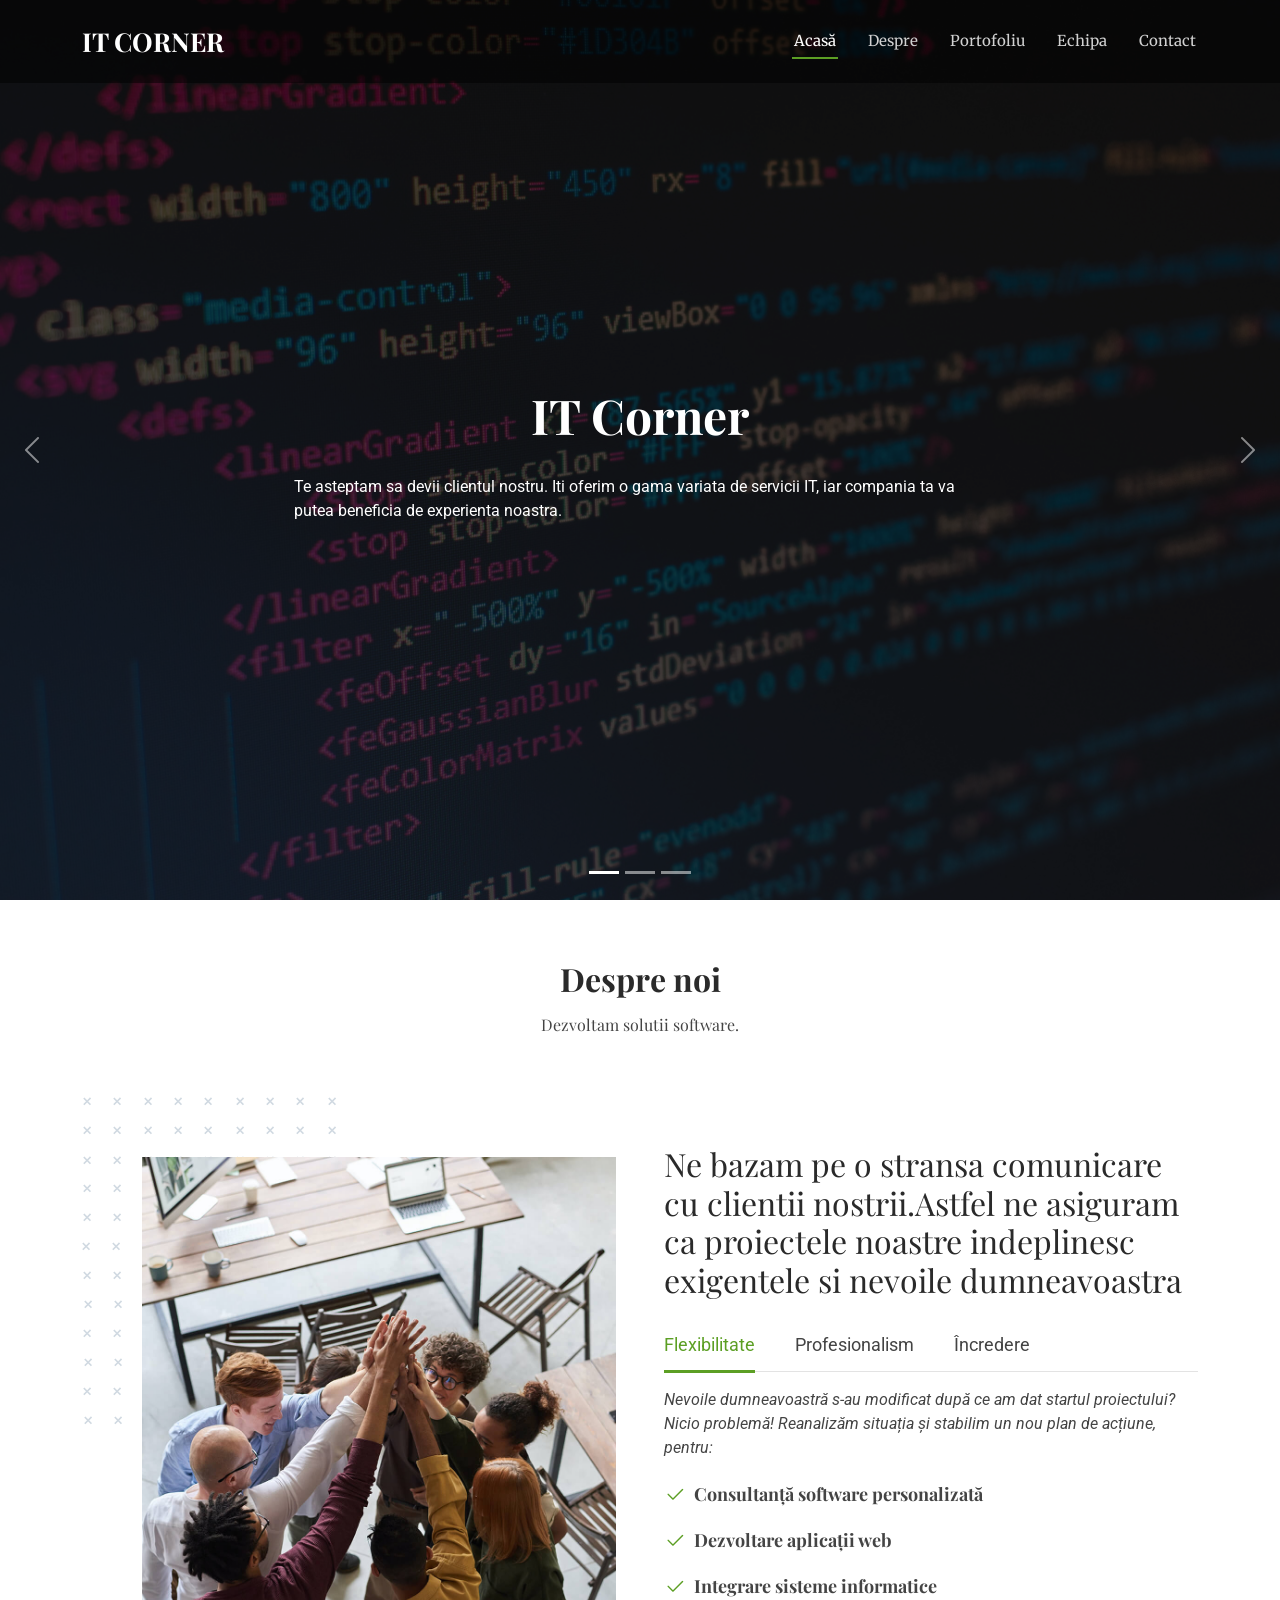
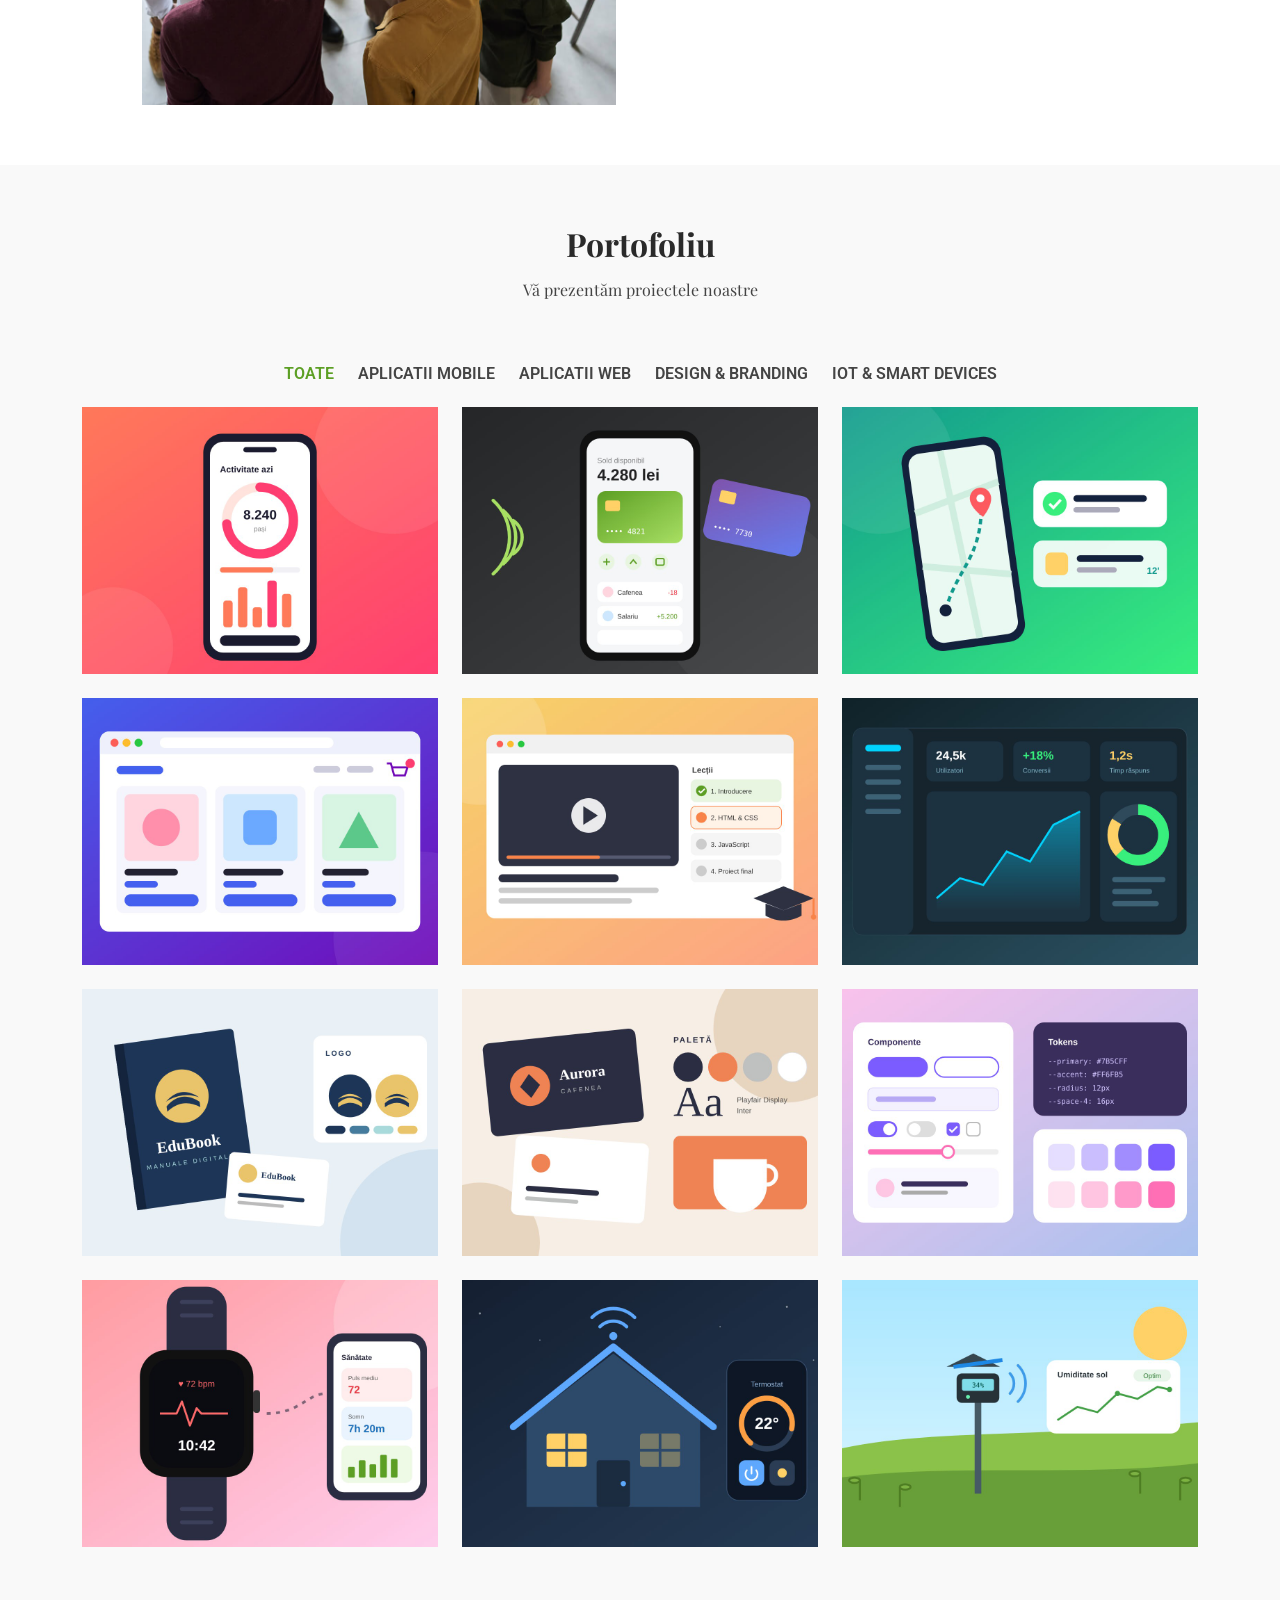
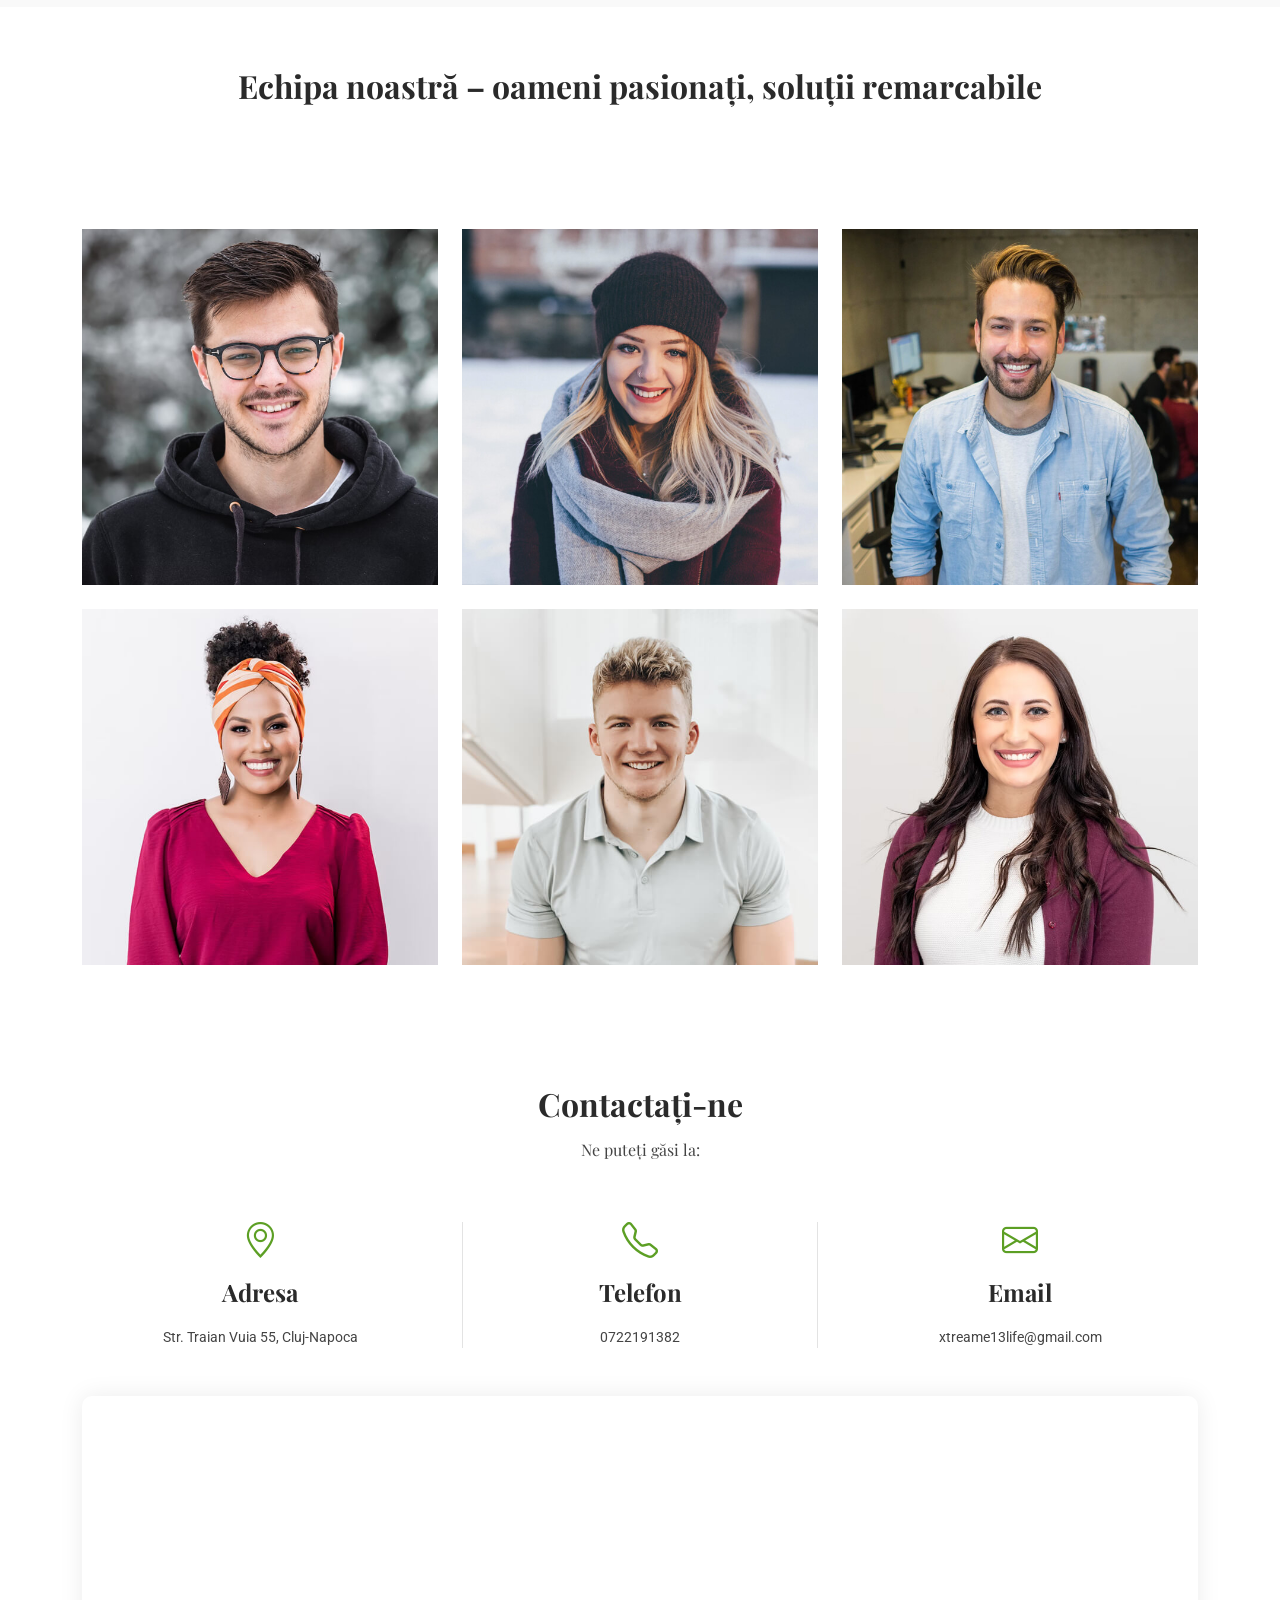
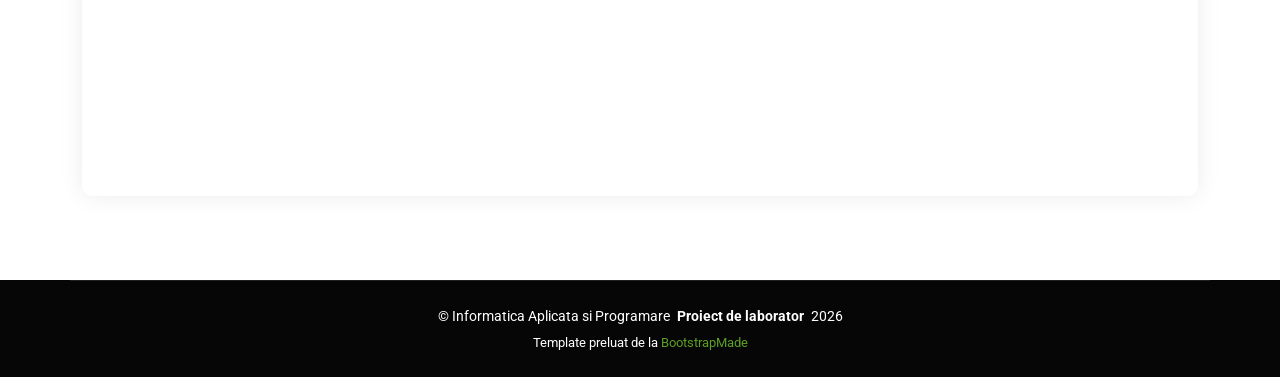
<file: index.html>
<!DOCTYPE html>
<html lang="ro">

<head>
  <meta charset="utf-8">
  <meta content="width=device-width, initial-scale=1.0" name="viewport">
  <title>ITCORNER</title>
  <meta name="description" content="">
  <meta name="keywords" content="">

  <!-- Favicons -->
  <link href="img/favicon.png" rel="icon">
  <link href="img/apple-touch-icon.png" rel="apple-touch-icon">

  <!-- Fonts -->
  <link href="https://fonts.googleapis.com" rel="preconnect">
  <link href="https://fonts.gstatic.com" rel="preconnect" crossorigin>
  <link href="https://fonts.googleapis.com/css2?family=Roboto:ital,wght@0,100;0,300;0,400;0,500;0,700;0,900;1,100;1,300;1,400;1,500;1,700;1,900&family=Merriweather:ital,wght@0,300;0,400;0,700;0,900;1,300;1,400;1,700;1,900&family=Playfair+Display:ital,wght@0,400;0,500;0,600;0,700;0,800;0,900;1,400;1,500;1,600;1,700;1,800;1,900&display=swap" rel="stylesheet">

  <!-- Vendor CSS Files -->
  <link href="vendor/bootstrap/css/bootstrap.min.css" rel="stylesheet">
  <link href="vendor/bootstrap-icons/bootstrap-icons.css" rel="stylesheet">
  <link href="vendor/aos/aos.css" rel="stylesheet">
  <link href="vendor/glightbox/css/glightbox.min.css" rel="stylesheet">
  <link href="vendor/swiper/swiper-bundle.min.css" rel="stylesheet">

  <!-- Main CSS File -->
  <link href="css/main.css" rel="stylesheet">

  <!-- =======================================================
  * Template Name: Groovin
  * Template URL: https://bootstrapmade.com/groovin-free-bootstrap-theme/
  * Author: BootstrapMade.com
  * License: https://bootstrapmade.com/license/
  ======================================================== -->
</head>

<body class="index-page">

  <header id="header" class="header d-flex align-items-center fixed-top">
    <div class="container-fluid container-xl position-relative d-flex align-items-center">

      <a href="index.html" class="logo d-flex align-items-center me-auto">
        <h1 class="sitename">IT Corner</h1>
      </a>

      <nav id="navmenu" class="navmenu">
        <ul>
          <li><a href="#hero" class="active">Acasă</a></li>
          <li><a href="#despre">Despre</a></li>
          <li><a href="#portofoliu">Portofoliu</a></li>
          <li><a href="#echipa">Echipa</a></li>
          <li><a href="#contact">Contact</a></li>
        </ul>
        <i class="mobile-nav-toggle d-xl-none bi bi-list"></i>
      </nav>

    </div>
  </header>

  <main class="main">

    <!-- Hero Section -->
    <section id="hero" class="hero section dark-background">

      <div id="hero-carousel" class="carousel slide carousel-fade" data-bs-ride="carousel" data-bs-interval="5000">

        <div class="carousel-item active">
          <img src="img/hero-carousel/slide-1.jpg" alt="">
          <div class="carousel-container">
            <h2>IT Corner</h2>
            <p>Te asteptam sa devii clientul nostru. Iti oferim o gama variata de servicii IT, iar compania ta va putea beneficia de experienta noastra.</p>
          </div>
        </div><!-- End Carousel Item -->

        <div class="carousel-item">
          <img src="img/hero-carousel/slide-2.jpg" alt="">
          <div class="carousel-container">
            <h2>Proiectele noastre</h2>
            <p>Te invitam sa consulti proiectele pe care le-am dezvoltat.</p>
          </div>
        </div><!-- End Carousel Item -->

        <div class="carousel-item">
          <img src="img/hero-carousel/slide-3.jpg" alt="">
          <div class="carousel-container">
            <h2>Consultanta si mentenanta</h2>
            <p>Chiar si dupa livrarea aplicatiilor, iti vom oferi in continuare suport si mentenanta.</p>
          </div>
        </div><!-- End Carousel Item -->

        <a class="carousel-control-prev" href="#hero-carousel" role="button" data-bs-slide="prev">
          <span class="carousel-control-prev-icon bi bi-chevron-left" aria-hidden="true"></span>
        </a>

        <a class="carousel-control-next" href="#hero-carousel" role="button" data-bs-slide="next">
          <span class="carousel-control-next-icon bi bi-chevron-right" aria-hidden="true"></span>
        </a>

        <ol class="carousel-indicators"></ol>

      </div>

    </section><!-- /Hero Section -->

    <!-- About Section -->
    <section id="despre" class="about section">

      <!-- Section Title -->
      <div class="container section-title" data-aos="fade-up">
        <h2>Despre noi</h2>
        <p>Dezvoltam solutii software.</p>
      </div><!-- End Section Title -->

      <div class="container" data-aos="fade-up">

        <div class="row g-4 g-lg-5" data-aos="fade-up" data-aos-delay="200">

          <div class="col-lg-6">
            <div class="about-img">
              <img src="img/about.jpg" class="img-fluid" alt="">
            </div>
          </div>

          <div class="col-lg-6">
            <h3 class="pt-0 pt-lg-5">Ne bazam pe o stransa comunicare cu clientii nostrii.Astfel ne asiguram ca proiectele noastre indeplinesc exigentele si nevoile dumneavoastra </h3>

            <!-- Tabs -->
            <ul class="nav nav-pills mb-3">
              <li><a class="nav-link active" data-bs-toggle="pill" href="#about-tab1">Flexibilitate</a></li>
              <li><a class="nav-link" data-bs-toggle="pill" href="#about-tab2">Profesionalism</a></li>
              <li><a class="nav-link" data-bs-toggle="pill" href="#about-tab3">Încredere</a></li>
            </ul><!-- End Tabs -->

            <!-- Tab Content -->
            <div class="tab-content">

              <div class="tab-pane fade show active" id="about-tab1">

                <p class="fst-italic">Nevoile dumneavoastră s-au modificat după ce am dat startul proiectului? Nicio problemă! Reanalizăm situația și stabilim un nou plan de acțiune, pentru:</p>

                <div class="d-flex align-items-center mt-4">
                  <i class="bi bi-check2"></i>
                  <h4>Consultanță software personalizată</h4>
                </div>

                <div class="d-flex align-items-center mt-4">
                  <i class="bi bi-check2"></i>
                  <h4>Dezvoltare aplicații web</h4>
                </div>

                <div class="d-flex align-items-center mt-4">
                  <i class="bi bi-check2"></i>
                  <h4>Integrare sisteme informatice</h4>
                </div>

              </div><!-- End Tab 1 Content -->

              <div class="tab-pane fade" id="about-tab2">
                <p class="fst-italic">Viteza, comunicarea și flexibilitatea fac din noi o companie definită prin profesionalism.</p>
              </div><!-- End Tab 2 Content -->

              <div class="tab-pane fade" id="about-tab3">
                <p class="fst-italic">Respectăm întru totul nevoile clientului și venim în ajutorul lui cu sugestii pentru a-și îmbunătăți afacerea. Avem tot timpul în gând minimizarea costurilor, precum și o bună colaborare cu orice terțe părți implicate în proiectele noastre.</p>
              </div><!-- End Tab 3 Content -->

            </div>

          </div>

        </div>

      </div>

    </section><!-- /About Section -->

    <!-- Portfolio Section -->
    <section id="portofoliu" class="portfolio section light-background">

      <!-- Section Title -->
      <div class="container section-title" data-aos="fade-up">
        <h2>Portofoliu</h2>
        <p>Vă prezentăm proiectele noastre</p>
      </div><!-- End Section Title -->

      <div class="container">

        <div class="isotope-layout" data-default-filter="*" data-layout="masonry" data-sort="original-order">

          <ul class="portfolio-filters isotope-filters" data-aos="fade-up" data-aos-delay="100">
            <li data-filter="*" class="filter-active">Toate</li>
            <li data-filter=".filter-mobile">Aplicatii mobile</li>
            <li data-filter=".filter-web">Aplicatii web</li>
            <li data-filter=".filter-design">Design & Branding</li>
            <li data-filter=".filter-iot">Iot & Smart Devices</li>
          </ul><!-- End Portfolio Filters -->

          <div class="row gy-4 isotope-container" data-aos="fade-up" data-aos-delay="200">

            <div class="col-lg-4 col-md-6 portfolio-item isotope-item filter-mobile">
              <img src="img/portfolio/mobile-fitness.jpg" class="img-fluid" alt="FitTrack · Aplicații mobile">
              <div class="portfolio-info">
                <h4>FitTrack · Aplicații mobile</h4>
                <p>Aplicatii mobile</p>
                <p class="portfolio-desc">Monitorizează pașii, caloriile și somnul și oferă planuri de antrenament personalizate, cu notificări motivaționale.</p>
                <p class="portfolio-tech">Flutter · Firebase</p>
                <a href="img/portfolio/mobile-fitness.jpg" title="FitTrack · Aplicații mobile" data-gallery="portfolio-gallery" class="glightbox preview-link"><i class="bi bi-zoom-in"></i></a>
                <a href="detalii.html" title="Detalii" class="details-link"><i class="bi bi-link-45deg"></i></a>
              </div>
            </div><!-- End Portfolio Item -->

            <div class="col-lg-4 col-md-6 portfolio-item isotope-item filter-mobile">
              <img src="img/portfolio/mobile-wallet.jpg" class="img-fluid" alt="PayWallet · Aplicații mobile">
              <div class="portfolio-info">
                <h4>PayWallet · Aplicații mobile</h4>
                <p>Aplicatii mobile</p>
                <p class="portfolio-desc">Portofel digital pentru plăți contactless, transferuri instant între prieteni și evidența cheltuielilor pe categorii.</p>
                <p class="portfolio-tech">Kotlin · Swift · NFC</p>
                <a href="img/portfolio/mobile-wallet.jpg" title="PayWallet · Aplicații mobile" data-gallery="portfolio-gallery" class="glightbox preview-link"><i class="bi bi-zoom-in"></i></a>
                <a href="detalii.html" title="Detalii" class="details-link"><i class="bi bi-link-45deg"></i></a>
              </div>
            </div><!-- End Portfolio Item -->

            <div class="col-lg-4 col-md-6 portfolio-item isotope-item filter-mobile">
              <img src="img/portfolio/mobile-delivery.jpg" class="img-fluid" alt="GoFresh · Aplicații mobile">
              <div class="portfolio-info">
                <h4>GoFresh · Aplicații mobile</h4>
                <p>Aplicatii mobile</p>
                <p class="portfolio-desc">Comenzi de la producători locali, cu urmărirea curierului în timp real pe hartă și timp estimat de livrare.</p>
                <p class="portfolio-tech">React Native · Node.js</p>
                <a href="img/portfolio/mobile-delivery.jpg" title="GoFresh · Aplicații mobile" data-gallery="portfolio-gallery" class="glightbox preview-link"><i class="bi bi-zoom-in"></i></a>
                <a href="detalii.html" title="Detalii" class="details-link"><i class="bi bi-link-45deg"></i></a>
              </div>
            </div><!-- End Portfolio Item -->

            <div class="col-lg-4 col-md-6 portfolio-item isotope-item filter-web">
              <img src="img/portfolio/web-ecommerce.jpg" class="img-fluid" alt="Cosmetica Online · Aplicații web">
              <div class="portfolio-info">
                <h4>Cosmetica Online · Aplicații web</h4>
                <p>Aplicatii web</p>
                <p class="portfolio-desc">Magazin online cu filtre inteligente, coș persistent, plăți cu cardul și panou de administrare pentru stocuri.</p>
                <p class="portfolio-tech">Next.js · PostgreSQL</p>
                <a href="img/portfolio/web-ecommerce.jpg" title="Cosmetica Online · Aplicații web" data-gallery="portfolio-gallery" class="glightbox preview-link"><i class="bi bi-zoom-in"></i></a>
                <a href="detalii.html" title="Detalii" class="details-link"><i class="bi bi-link-45deg"></i></a>
              </div>
            </div><!-- End Portfolio Item -->

            <div class="col-lg-4 col-md-6 portfolio-item isotope-item filter-web">
              <img src="img/portfolio/web-elearning.jpg" class="img-fluid" alt="Magazin online">
              <div class="portfolio-info">
                <h4>EduPortal · Aplicații web</h4>
                <p>Aplicatii web</p>
                <p class="portfolio-desc">Platformă de e-learning cu lecții video, quiz-uri, urmărirea progresului și certificate generate automat.</p>
                <p class="portfolio-tech">Laravel · Vue.js</p>
                <a href="img/portfolio/web-elearning.jpg" title="Magazin online" data-gallery="portfolio-gallery" class="glightbox preview-link"><i class="bi bi-zoom-in"></i></a>
                <a href="detalii.html" title="Detalii" class="details-link"><i class="bi bi-link-45deg"></i></a>
              </div>
            </div><!-- End Portfolio Item -->

            <div class="col-lg-4 col-md-6 portfolio-item isotope-item filter-web">
              <img src="img/portfolio/web-dashboard.jpg" class="img-fluid" alt="Platformă de învățare online">
              <div class="portfolio-info">
                <h4>DataView · Aplicații web</h4>
                <p>Aplicatii web</p>
                <p class="portfolio-desc">Dashboard de analiză pentru marketing: indicatori în timp real, rapoarte exportabile și alerte automate.</p>
                <p class="portfolio-tech">React · Python · Chart.js</p>
                <a href="img/portfolio/web-dashboard.jpg" title="DataView · Aplicații web" data-gallery="portfolio-gallery" class="glightbox preview-link"><i class="bi bi-zoom-in"></i></a>
                <a href="detalii.html" title="Detalii" class="details-link"><i class="bi bi-link-45deg"></i></a>
              </div>
            </div><!-- End Portfolio Item -->

            <div class="col-lg-4 col-md-6 portfolio-item isotope-item filter-design">
              <img src="img/portfolio/design-edubook.jpg" class="img-fluid" alt="EduBook · Design & Branding">
              <div class="portfolio-info">
                <h4>EduBook · Design & Branding</h4>
                <p>Design grafic</p>
                <p class="portfolio-desc">Identitate vizuală pentru o editură de manuale digitale: logo, paletă de culori, coperți și papetărie.</p>
                <p class="portfolio-tech">Illustrator · InDesign</p>
                <a href="img/portfolio/design-edubook.jpg" title="Proiect de branding" data-gallery="portfolio-gallery" class="glightbox preview-link"><i class="bi bi-zoom-in"></i></a>
                <a href="detalii.html" title="Detalii" class="details-link"><i class="bi bi-link-45deg"></i></a>
              </div>
            </div><!-- End Portfolio Item -->

            <div class="col-lg-4 col-md-6 portfolio-item isotope-item filter-design">
              <img src="img/portfolio/design-branding.jpg" class="img-fluid" alt="Design pentru o carte educațională">
              <div class="portfolio-info">
                <h4>Aurora Café · Design & Branding</h4>
                <p>Design grafic</p>
                <p class="portfolio-desc">Branding complet pentru o cafenea de cartier: logo, tipografie, cărți de vizită, meniuri și ambalaje.</p>
                <p class="portfolio-tech">Illustrator · Photoshop</p>
                <a href="img/portfolio/design-branding.jpg" title="Design pentru o carte educațională" data-gallery="portfolio-gallery" class="glightbox preview-link"><i class="bi bi-zoom-in"></i></a>
                <a href="detalii.html" title="Detalii" class="details-link"><i class="bi bi-link-45deg"></i></a>
              </div>
            </div><!-- End Portfolio Item -->

            <div class="col-lg-4 col-md-6 portfolio-item isotope-item filter-design">
              <img src="img/portfolio/design-uikit.jpg" class="img-fluid" alt="Nova UI Kit · Design & Branding">
              <div class="portfolio-info">
                <h4>Nova UI Kit · Design & Branding</h4>
                <p>Design grafic</p>
                <p class="portfolio-desc">Sistem de design cu componente reutilizabile și design tokens, pentru interfețe coerente pe web și mobil.</p>
                <p class="portfolio-tech">Figma · Storybook</p>
                <a href="img/portfolio/design-uikit.jpg" title="Nova UI Kit · Design & Branding" data-gallery="portfolio-gallery" class="glightbox preview-link"><i class="bi bi-zoom-in"></i></a>
                <a href="detalii.html" title="Detalii" class="details-link"><i class="bi bi-link-45deg"></i></a>
              </div>
            </div><!-- End Portfolio Item -->

            <div class="col-lg-4 col-md-6 portfolio-item isotope-item filter-iot">
              <img src="img/portfolio/iot-smartwatch.jpg" class="img-fluid" alt="Soluție IoT pentru agricultură">
              <div class="portfolio-info">
                <h4>SmartWatch Sync · IoT & Smart Devices</h4>
                <p>Solutii IOT</p>
                <p class="portfolio-desc">Sincronizează datele de puls, somn și activitate de pe ceasul inteligent cu o aplicație de sănătate.</p>
                <p class="portfolio-tech">Bluetooth LE · Wear OS</p>
                <a href="img/portfolio/iot-smartwatch.jpg" title="SmartWatch Sync · IoT & Smart Devices" data-gallery="portfolio-gallery" class="glightbox preview-link"><i class="bi bi-zoom-in"></i></a>
                <a href="detalii.html" title="Detalii" class="details-link"><i class="bi bi-link-45deg"></i></a>
              </div>
            </div><!-- End Portfolio Item -->

            <div class="col-lg-4 col-md-6 portfolio-item isotope-item filter-iot">
              <img src="img/portfolio/iot-smarthome.jpg" class="img-fluid" alt="Smart Home Hub · IoT & Smart Devices">
              <div class="portfolio-info">
                <h4>Smart Home Hub · IoT & Smart Devices</h4>
                <p>Solutii IOT</p>
                <p class="portfolio-desc">Control centralizat pentru lumini, termostat și alarmă, cu scenarii automate care reduc consumul de energie.</p>
                <p class="portfolio-tech">ESP32 · MQTT</p>
                <a href="img/portfolio/iot-smarthome.jpg" title="Smart Home Hub · IoT & Smart Devices" data-gallery="portfolio-gallery" class="glightbox preview-link"><i class="bi bi-zoom-in"></i></a>
                <a href="detalii.html" title="Detalii" class="details-link"><i class="bi bi-link-45deg"></i></a>
              </div>
            </div><!-- End Portfolio Item -->

            <div class="col-lg-4 col-md-6 portfolio-item isotope-item filter-iot">
              <img src="img/portfolio/iot-agro.jpg" class="img-fluid" alt="AgroSense · IoT & Smart Devices">
              <div class="portfolio-info">
                <h4>AgroSense · IoT & Smart Devices</h4>
                <p>Solutii IOT</p>
                <p class="portfolio-desc">Senzori solari care măsoară umiditatea solului și pornesc irigarea automat, cu date afișate pe telefon.</p>
                <p class="portfolio-tech">LoRaWAN · Arduino</p>
                <a href="img/portfolio/iot-agro.jpg" title="AgroSense · IoT & Smart Devices" data-gallery="portfolio-gallery" class="glightbox preview-link"><i class="bi bi-zoom-in"></i></a>
                <a href="detalii.html" title="Detalii" class="details-link"><i class="bi bi-link-45deg"></i></a>
              </div>
            </div><!-- End Portfolio Item -->

          </div><!-- End Portfolio Container -->

        </div>

      </div>

    </section><!-- /Portfolio Section -->

    <!-- Team Section -->
    <section id="echipa" class="team section">

      <!-- Section Title -->
      <div class="container section-title" data-aos="fade-up">
        <h2>Echipa noastră – oameni pasionați, soluții remarcabile</h2>
        <p class="fst-italic">În spatele fiecărui proiect reușit stă o echipă unită, cu experiență și viziune. Suntem specialiști în IT, dar înainte de toate suntem oameni dedicați și curioși, care iubesc provocările și lucrul bine făcut.</p>
      </div><!-- End Section Title -->

      <div class="container">

        <div class="row gy-4">

          <div class="col-lg-4 col-md-6" data-aos="fade-up" data-aos-delay="100">
            <div class="member">
              <img src="img/team/ang1.jpg" class="img-fluid" alt="Andrei Popescu">
              <div class="member-info">
                <div class="member-info-content">
                  <h4>Andrei Popescu</h4>
                  <span>Director general</span>
                  <div class="social">
                    <a href="#"><i class="bi bi-twitter-x"></i></a>
                    <a href="#"><i class="bi bi-facebook"></i></a>
                    <a href="#"><i class="bi bi-instagram"></i></a>
                    <a href="#"><i class="bi bi-linkedin"></i></a>
                  </div>
                </div>
              </div>
            </div>
          </div><!-- End Team Member -->

          <div class="col-lg-4 col-md-6" data-aos="fade-up" data-aos-delay="200">
            <div class="member">
              <img src="img/team/ang10.jpg" class="img-fluid" alt="Ioana Mureșan">
              <div class="member-info">
                <div class="member-info-content">
                  <h4>Ioana Mureșan</h4>
                  <span>Manager de proiect</span>
                  <div class="social">
                    <a href="#"><i class="bi bi-twitter-x"></i></a>
                    <a href="#"><i class="bi bi-facebook"></i></a>
                    <a href="#"><i class="bi bi-instagram"></i></a>
                    <a href="#"><i class="bi bi-linkedin"></i></a>
                  </div>
                </div>
              </div>
            </div>
          </div><!-- End Team Member -->

          <div class="col-lg-4 col-md-6" data-aos="fade-up" data-aos-delay="300">
            <div class="member">
              <img src="img/team/ang11.jpg" class="img-fluid" alt="Mihai Pop">
              <div class="member-info">
                <div class="member-info-content">
                  <h4>Mihai Pop</h4>
                  <span>Programator Full-Stackn</span>
                  <div class="social">
                    <a href="#"><i class="bi bi-twitter-x"></i></a>
                    <a href="#"><i class="bi bi-facebook"></i></a>
                    <a href="#"><i class="bi bi-instagram"></i></a>
                    <a href="#"><i class="bi bi-linkedin"></i></a>
                  </div>
                </div>
              </div>
            </div>
          </div><!-- End Team Member -->

          <div class="col-lg-4 col-md-6" data-aos="fade-up" data-aos-delay="100">
            <div class="member">
              <img src="img/team/ang2.jpg" class="img-fluid" alt="Daria Moldovan">
              <div class="member-info">
                <div class="member-info-content">
                  <h4>Daria Moldovan</h4>
                  <span>Designer UI/UX</span>
                  <div class="social">
                    <a href="#"><i class="bi bi-twitter-x"></i></a>
                    <a href="#"><i class="bi bi-facebook"></i></a>
                    <a href="#"><i class="bi bi-instagram"></i></a>
                    <a href="#"><i class="bi bi-linkedin"></i></a>
                  </div>
                </div>
              </div>
            </div>
          </div><!-- End Team Member -->

          <div class="col-lg-4 col-md-6" data-aos="fade-up" data-aos-delay="200">
            <div class="member">
              <img src="img/team/ang3.jpg" class="img-fluid" alt="Radu Cozma">
              <div class="member-info">
                <div class="member-info-content">
                  <h4>Radu Cozma</h4>
                  <span>Programator mobile</span>
                  <div class="social">
                    <a href="#"><i class="bi bi-twitter-x"></i></a>
                    <a href="#"><i class="bi bi-facebook"></i></a>
                    <a href="#"><i class="bi bi-instagram"></i></a>
                    <a href="#"><i class="bi bi-linkedin"></i></a>
                  </div>
                </div>
              </div>
            </div>
          </div><!-- End Team Member -->

          <div class="col-lg-4 col-md-6" data-aos="fade-up" data-aos-delay="300">
            <div class="member">
              <img src="img/team/ang4.jpg" class="img-fluid" alt="Elena Rus">
              <div class="member-info">
                <div class="member-info-content">
                  <h4>Elena Rus</h4>
                  <span>Specialist testare (QA)</span>
                  <div class="social">
                    <a href="#"><i class="bi bi-twitter-x"></i></a>
                    <a href="#"><i class="bi bi-facebook"></i></a>
                    <a href="#"><i class="bi bi-instagram"></i></a>
                    <a href="#"><i class="bi bi-linkedin"></i></a>
                  </div>
                </div>
              </div>
            </div>
          </div><!-- End Team Member -->

        </div>

      </div>

    </section><!-- /Team Section -->

    <!-- Contact Section -->
    <section id="contact" class="contact section">

      <!-- Section Title -->
      <div class="container section-title" data-aos="fade-up">
        <h2>Contactați-ne</h2>
        <p>Ne puteți găsi la:</p>
      </div><!-- End Section Title -->

      <div class="container" data-aos="fade-up" data-aos-delay="100">

        <div class="row gy-4" data-aos="fade-up" data-aos-delay="200">

          <div class="col-lg-4">
            <div class="info-item d-flex flex-column justify-content-center align-items-center">
              <i class="bi bi-geo-alt"></i>
              <h3>Adresa</h3>
              <p>Str. Traian Vuia 55, Cluj-Napoca</p>
            </div>
          </div><!-- End Info Item -->

          <div class="col-lg-4">
            <div class="info-item d-flex flex-column justify-content-center align-items-center info-item-borders">
              <i class="bi bi-telephone"></i>
              <h3>Telefon</h3>
              <p>0722191382</p>
            </div>
          </div><!-- End Info Item -->

          <div class="col-lg-4">
            <div class="info-item d-flex flex-column justify-content-center align-items-center">
              <i class="bi bi-envelope"></i>
              <h3>Email</h3>
              <p>xtreame13life@gmail.com</p>
            </div>
          </div><!-- End Info Item -->

        </div>

        <div class="contact-map mt-5" data-aos="fade-up" data-aos-delay="300">
          <iframe src="https://www.google.com/maps/embed?pb=!1m18!1m12!1m3!1d2732.015997239051!2d23.651365476762837!3d46.78428914439905!2m3!1f0!2f0!3f0!3m2!1i1024!2i768!4f13.1!3m3!1m2!1s0x47490c78657b0ec9%3A0xef8c3d3af8d833e3!2sStrada%20Traian%20Vuia%2055%2C%20400880%20Cluj-Napoca!5e0!3m2!1sen!2sro!4v1794084988231!5m2!1sen!2sro" width="600" height="450" style="border:0;" allowfullscreen="" loading="lazy" referrerpolicy="strict-origin-when-cross-origin"></iframe>
        </div><!-- End Google Maps -->

      </div>

    </section><!-- /Contact Section -->

  </main>

  <footer id="footer" class="footer dark-background">

    <div class="container copyright text-center mt-4">
      <p>© <span>Informatica Aplicata si Programare</span> <strong class="px-1 sitename">Proiect de laborator</strong> <span>2026</span></p>
      <div class="credits">
        <!-- All the links in the footer should remain intact. -->
        <!-- Licensing information: https://bootstrapmade.com/license/ -->
        Template preluat de la <a href="https://bootstrapmade.com/">BootstrapMade</a>
      </div>
    </div>

  </footer>

  <!-- Scroll Top -->
  <a href="#" id="scroll-top" class="scroll-top d-flex align-items-center justify-content-center"><i class="bi bi-arrow-up-short"></i></a>

  <!-- Preloader -->
  <div id="preloader"></div>

  <!-- Vendor JS Files -->
  <script src="vendor/bootstrap/js/bootstrap.bundle.min.js"></script>
  <script src="vendor/aos/aos.js"></script>
  <script src="vendor/glightbox/js/glightbox.min.js"></script>
  <script src="vendor/imagesloaded/imagesloaded.pkgd.min.js"></script>
  <script src="vendor/isotope-layout/isotope.pkgd.min.js"></script>
  <script src="vendor/swiper/swiper-bundle.min.js"></script>

  <!-- Main JS File -->
  <script src="js/main.js"></script>

</body>

</html>
</file>
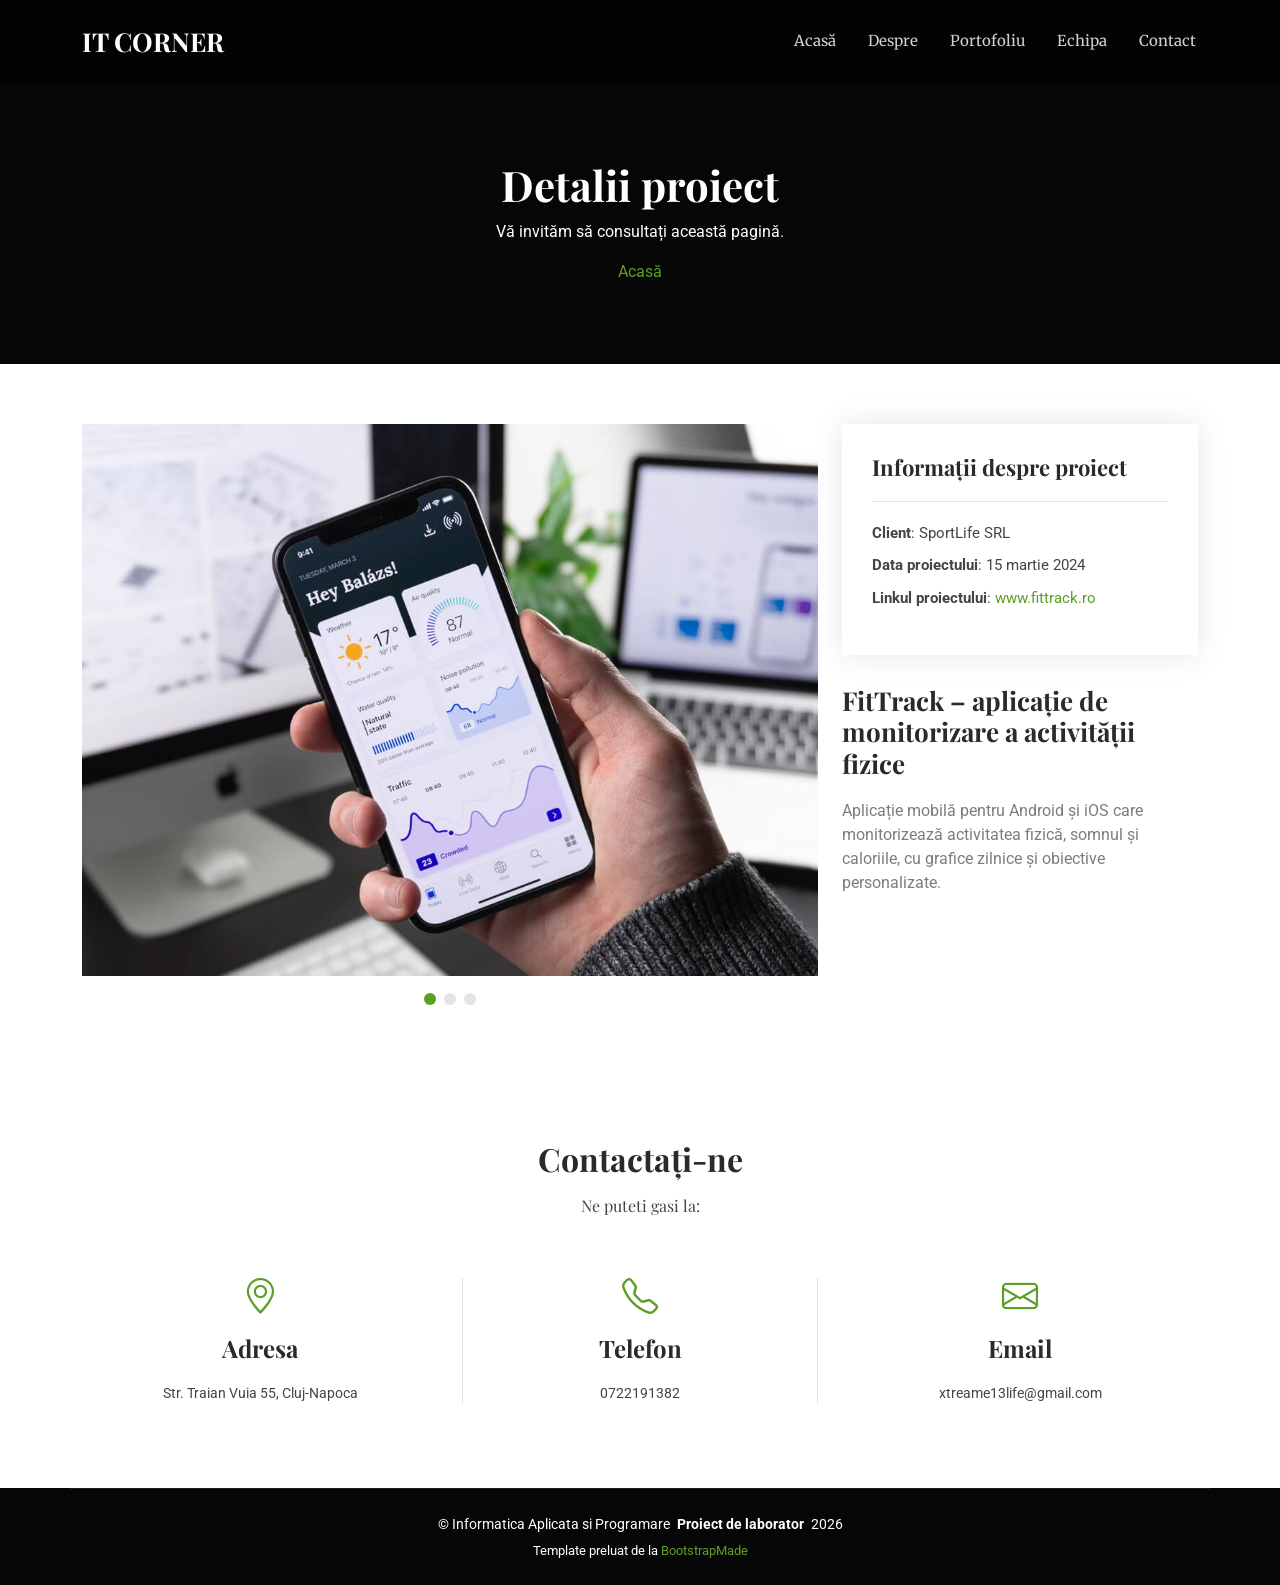
<file: detalii.html>
<!DOCTYPE html>
<html lang="ro">

<head>
  <meta charset="utf-8">
  <meta content="width=device-width, initial-scale=1.0" name="viewport">
  <title>IT Corner | Detalii proiect </title>
  <meta name="description" content="">
  <meta name="keywords" content="">

  <!-- Favicons -->
  <link href="img/favicon.png" rel="icon">
  <link href="img/apple-touch-icon.png" rel="apple-touch-icon">

  <!-- Fonts -->
  <link href="https://fonts.googleapis.com" rel="preconnect">
  <link href="https://fonts.gstatic.com" rel="preconnect" crossorigin>
  <link href="https://fonts.googleapis.com/css2?family=Roboto:ital,wght@0,100;0,300;0,400;0,500;0,700;0,900;1,100;1,300;1,400;1,500;1,700;1,900&family=Merriweather:ital,wght@0,300;0,400;0,700;0,900;1,300;1,400;1,700;1,900&family=Playfair+Display:ital,wght@0,400;0,500;0,600;0,700;0,800;0,900;1,400;1,500;1,600;1,700;1,800;1,900&display=swap" rel="stylesheet">

  <!-- Vendor CSS Files -->
  <link href="vendor/bootstrap/css/bootstrap.min.css" rel="stylesheet">
  <link href="vendor/bootstrap-icons/bootstrap-icons.css" rel="stylesheet">
  <link href="vendor/aos/aos.css" rel="stylesheet">
  <link href="vendor/glightbox/css/glightbox.min.css" rel="stylesheet">
  <link href="vendor/swiper/swiper-bundle.min.css" rel="stylesheet">

  <!-- Main CSS File -->
  <link href="css/main.css" rel="stylesheet">

  <!-- =======================================================
  * Template Name: Groovin
  * Template URL: https://bootstrapmade.com/groovin-free-bootstrap-theme/
  * Author: BootstrapMade.com
  * License: https://bootstrapmade.com/license/
  ======================================================== -->
</head>

<body class="portfolio-details-page">

  <header id="header" class="header d-flex align-items-center fixed-top">
    <div class="container-fluid container-xl position-relative d-flex align-items-center">

      <a href="index.html" class="logo d-flex align-items-center me-auto">
        <h1 class="sitename">IT Corner</h1>
      </a>

      <nav id="navmenu" class="navmenu">
        <ul>
          <li><a href="index.html#hero">Acasă</a></li>
          <li><a href="index.html#despre">Despre</a></li>
          <li><a href="index.html#portofoliu">Portofoliu</a></li>
          <li><a href="index.html#echipa">Echipa</a></li>
          <li><a href="index.html#contact">Contact</a></li>
        </ul>
        <i class="mobile-nav-toggle d-xl-none bi bi-list"></i>
      </nav>

    </div>
  </header>

  <main class="main">

    <!-- Page Title -->
    <div class="page-title dark-background">
      <div class="container position-relative">
        <h1>Detalii proiect</h1>
        <p>Vă invităm să consultați această pagină.</p>
        <nav class="breadcrumbs">
          <ol>
            <li><a href="index.html">Acasă</a></li>
          </ol>
        </nav>
      </div>
    </div><!-- End Page Title -->

    <!-- Portfolio Details Section -->
    <section id="portfolio-details" class="portfolio-details section">

      <div class="container" data-aos="fade-up" data-aos-delay="100">

        <div class="row gy-4">

          <div class="col-lg-8">
            <div class="portfolio-details-slider swiper init-swiper">

              <script type="application/json" class="swiper-config">
                {
                  "loop": true,
                  "speed": 600,
                  "autoplay": {
                    "delay": 5000
                  },
                  "slidesPerView": "auto",
                  "pagination": {
                    "el": ".swiper-pagination",
                    "type": "bullets",
                    "clickable": true
                  }
                }
              </script>

              <div class="swiper-wrapper align-items-center">

                <div class="swiper-slide">
                  <img src="img/portfolio/foto1.jpg" alt="FitTrack">
                </div>

                <div class="swiper-slide">
                  <img src="img/portfolio/foto2.jpg" alt="FitTrack">
                </div>

                <div class="swiper-slide">
                  <img src="img/portfolio/foto6.jpg" alt="FitTrack">
                </div>

              </div>
              <div class="swiper-pagination"></div>
            </div>
          </div>

          <div class="col-lg-4">
            <div class="portfolio-info" data-aos="fade-up" data-aos-delay="200">
              <h3>Informații despre proiect</h3>
              <ul>
                <li><strong>Client</strong>: SportLife SRL</li>
                <li><strong>Data proiectului</strong>: 15 martie 2024</li>
                <li><strong>Linkul proiectului</strong>: <a href="#">www.fittrack.ro</a></li>
              </ul>
            </div>
            <div class="portfolio-description" data-aos="fade-up" data-aos-delay="300">
              <h2>FitTrack – aplicație de monitorizare a activității fizice</h2>
              <p>Aplicație mobilă pentru Android și iOS care monitorizează activitatea fizică, somnul și caloriile, cu grafice zilnice și obiective personalizate.</p>
            </div>
          </div>

        </div>

      </div>

    </section><!-- /Portfolio Details Section -->

    <!-- Contact Section -->
    <section id="contact" class="contact section">

      <!-- Section Title -->
      <div class="container section-title" data-aos="fade-up">
        <h2>Contactați-ne</h2>
        <p>Ne puteti gasi la:</p>
      </div><!-- End Section Title -->

      <div class="container" data-aos="fade-up" data-aos-delay="100">

        <div class="row gy-4" data-aos="fade-up" data-aos-delay="200">

          <div class="col-lg-4">
            <div class="info-item d-flex flex-column justify-content-center align-items-center">
              <i class="bi bi-geo-alt"></i>
              <h3>Adresa</h3>
              <p>Str. Traian Vuia 55, Cluj-Napoca</p>
            </div>
          </div><!-- End Info Item -->

          <div class="col-lg-4">
            <div class="info-item d-flex flex-column justify-content-center align-items-center info-item-borders">
              <i class="bi bi-telephone"></i>
              <h3>Telefon</h3>
              <p>0722191382</p>
            </div>
          </div><!-- End Info Item -->

          <div class="col-lg-4">
            <div class="info-item d-flex flex-column justify-content-center align-items-center">
              <i class="bi bi-envelope"></i>
              <h3>Email</h3>
              <p>xtreame13life@gmail.com</p>
            </div>
          </div><!-- End Info Item -->

        </div>

      </div>

    </section><!-- /Contact Section -->

  </main>

  <footer id="footer" class="footer dark-background">

    <div class="container copyright text-center mt-4">
      <p>© <span>Informatica Aplicata si Programare</span> <strong class="px-1 sitename">Proiect de laborator</strong> <span>2026</span></p>
      <div class="credits">
        <!-- All the links in the footer should remain intact. -->
        <!-- Licensing information: https://bootstrapmade.com/license/ -->
        Template preluat de la <a href="https://bootstrapmade.com/">BootstrapMade</a>
      </div>
    </div>

  </footer>

  <!-- Scroll Top -->
  <a href="#" id="scroll-top" class="scroll-top d-flex align-items-center justify-content-center"><i class="bi bi-arrow-up-short"></i></a>

  <!-- Preloader -->
  <div id="preloader"></div>

  <!-- Vendor JS Files -->
  <script src="vendor/bootstrap/js/bootstrap.bundle.min.js"></script>
  <script src="vendor/aos/aos.js"></script>
  <script src="vendor/glightbox/js/glightbox.min.js"></script>
  <script src="vendor/imagesloaded/imagesloaded.pkgd.min.js"></script>
  <script src="vendor/isotope-layout/isotope.pkgd.min.js"></script>
  <script src="vendor/swiper/swiper-bundle.min.js"></script>

  <!-- Main JS File -->
  <script src="js/main.js"></script>

</body>

</html>
</file>
<file: css/main.css>
/**
* Template Name: Groovin
* Template URL: https://bootstrapmade.com/groovin-free-bootstrap-theme/
* Updated: Aug 07 2024 with Bootstrap v5.3.3
* Author: BootstrapMade.com
* License: https://bootstrapmade.com/license/
*
* Versiune curățată: conține doar stilurile folosite de
* index.html (Hero, About, Portfolio, Team, Contact) și
* portfolio-details.html (Page Title, Portfolio Details, Contact).
*/

/*--------------------------------------------------------------
# Font & Color Variables
--------------------------------------------------------------*/
/* Fonts */
:root {
  --default-font: "Roboto",  system-ui, -apple-system, "Segoe UI", Roboto, "Helvetica Neue", Arial, "Noto Sans", "Liberation Sans", sans-serif, "Apple Color Emoji", "Segoe UI Emoji", "Segoe UI Symbol", "Noto Color Emoji";
  --heading-font: "Playfair Display",  sans-serif;
  --nav-font: "Merriweather",  sans-serif;
}

/* Global Colors */
:root {
  --background-color: #ffffff; /* Culoarea de fundal a site-ului și a secțiunilor */
  --default-color: #444444; /* Culoarea textului */
  --heading-color: #2a2a2a; /* Culoarea titlurilor */
  --accent-color: #5c9f24; /* Culoarea de accent (linkuri, butoane, elemente active) */
  --surface-color: #ffffff; /* Fundalul elementelor de tip "card" */
  --contrast-color: #ffffff; /* Text pe fundal de accent */
}

/* Nav Menu Colors */
:root {
  --nav-color: #d1d1d1; /* Linkurile meniului */
  --nav-hover-color: #ffffff; /* Linkul activ / la hover (desktop) */
  --nav-mobile-background-color: #ffffff; /* Fundalul meniului pe mobil */
  --nav-mobile-color: #444444; /* Linkurile meniului pe mobil */
  --nav-mobile-hover-color: #5c9f24; /* Linkul activ / la hover pe mobil */
}

/* Color Presets */
.light-background {
  --background-color: #f9f9f9;
  --surface-color: #ffffff;
}

.dark-background {
  --background-color: #060606;
  --default-color: #ffffff;
  --heading-color: #ffffff;
  --surface-color: #252525;
  --contrast-color: #ffffff;
}

/* Smooth scroll */
:root {
  scroll-behavior: smooth;
}

/*--------------------------------------------------------------
# General Styling
--------------------------------------------------------------*/
body {
  color: var(--default-color);
  background-color: var(--background-color);
  font-family: var(--default-font);
}

a {
  color: var(--accent-color);
  text-decoration: none;
  transition: 0.3s;
}

a:hover {
  color: color-mix(in srgb, var(--accent-color), transparent 25%);
  text-decoration: none;
}

h1,
h2,
h3,
h4,
h5,
h6 {
  color: var(--heading-color);
  font-family: var(--heading-font);
}

/*--------------------------------------------------------------
# Global Header
--------------------------------------------------------------*/
.header {
  --background-color: rgba(0, 0, 0, 0.5);
  --default-color: #ffffff;
  --heading-color: #ffffff;
  color: var(--default-color);
  background-color: var(--background-color);
  padding: 15px 0;
  transition: all 0.5s;
  z-index: 997;
}

.header .logo {
  line-height: 1;
}

.header .logo h1 {
  font-size: 26px;
  margin: 0;
  font-weight: 700;
  color: var(--heading-color);
  text-transform: uppercase;
}

/* Header on Scroll */
.scrolled .header {
  --background-color: #000000;
  box-shadow: 0px 0 18px rgba(0, 0, 0, 0.1);
}

/*--------------------------------------------------------------
# Navigation Menu (fără meniu derulant)
--------------------------------------------------------------*/
/* Desktop Navigation */
@media (min-width: 1200px) {
  .navmenu {
    padding: 0;
  }

  .navmenu ul {
    margin: 0;
    padding: 0;
    display: flex;
    list-style: none;
    align-items: center;
  }

  .navmenu>ul>li {
    white-space: nowrap;
    padding: 15px 14px;
  }

  .navmenu>ul>li:last-child {
    padding-right: 0;
  }

  .navmenu a,
  .navmenu a:focus {
    color: var(--nav-color);
    font-size: 15px;
    padding: 0 2px;
    font-family: var(--nav-font);
    font-weight: 400;
    display: flex;
    align-items: center;
    white-space: nowrap;
    transition: 0.3s;
    position: relative;
  }

  /* linia de sub linkul activ / la hover */
  .navmenu>ul>li>a:before {
    content: "";
    position: absolute;
    height: 2px;
    bottom: -6px;
    left: 0;
    background-color: var(--accent-color);
    visibility: hidden;
    width: 0px;
    transition: all 0.3s ease-in-out 0s;
  }

  .navmenu a:hover:before,
  .navmenu .active:before {
    visibility: visible;
    width: 100%;
  }

  .navmenu a:hover,
  .navmenu .active,
  .navmenu .active:focus {
    color: var(--nav-hover-color);
  }
}

/* Mobile Navigation */
@media (max-width: 1199px) {
  .mobile-nav-toggle {
    color: var(--nav-color);
    font-size: 28px;
    line-height: 0;
    margin-right: 10px;
    cursor: pointer;
    transition: color 0.3s;
  }

  .navmenu {
    padding: 0;
    z-index: 9997;
  }

  .navmenu ul {
    display: none;
    list-style: none;
    position: absolute;
    inset: 60px 20px 20px 20px;
    padding: 10px 0;
    margin: 0;
    border-radius: 6px;
    background-color: var(--nav-mobile-background-color);
    border: 1px solid color-mix(in srgb, var(--default-color), transparent 90%);
    box-shadow: none;
    overflow-y: auto;
    transition: 0.3s;
    z-index: 9998;
  }

  .navmenu a,
  .navmenu a:focus {
    color: var(--nav-mobile-color);
    padding: 10px 20px;
    font-family: var(--nav-font);
    font-size: 17px;
    font-weight: 500;
    display: flex;
    align-items: center;
    white-space: nowrap;
    transition: 0.3s;
  }

  .navmenu a:hover,
  .navmenu .active,
  .navmenu .active:focus {
    color: var(--nav-mobile-hover-color);
  }

  .mobile-nav-active {
    overflow: hidden;
  }

  .mobile-nav-active .mobile-nav-toggle {
    color: #fff;
    position: absolute;
    font-size: 32px;
    top: 15px;
    right: 15px;
    margin-right: 0;
    z-index: 9999;
  }

  .mobile-nav-active .navmenu {
    position: fixed;
    overflow: hidden;
    inset: 0;
    background: rgba(33, 37, 41, 0.8);
    transition: 0.3s;
  }

  .mobile-nav-active .navmenu>ul {
    display: block;
  }
}

/*--------------------------------------------------------------
# Global Footer
--------------------------------------------------------------*/
.footer {
  color: var(--default-color);
  background-color: var(--background-color);
  font-size: 14px;
  position: relative;
}

.footer .copyright {
  padding: 25px 0;
  border-top: 1px solid color-mix(in srgb, var(--default-color), transparent 90%);
}

.footer .copyright p {
  margin-bottom: 0;
}

.footer .credits {
  margin-top: 6px;
  font-size: 13px;
}

/*--------------------------------------------------------------
# Preloader
--------------------------------------------------------------*/
#preloader {
  position: fixed;
  inset: 0;
  z-index: 999999;
  overflow: hidden;
  background: var(--background-color);
  transition: all 0.6s ease-out;
}

#preloader:before {
  content: "";
  position: fixed;
  top: calc(50% - 30px);
  left: calc(50% - 30px);
  border: 6px solid #ffffff;
  border-color: var(--accent-color) transparent var(--accent-color) transparent;
  border-radius: 50%;
  width: 60px;
  height: 60px;
  animation: animate-preloader 1.5s linear infinite;
}

@keyframes animate-preloader {
  0% {
    transform: rotate(0deg);
  }

  100% {
    transform: rotate(360deg);
  }
}

/*--------------------------------------------------------------
# Scroll Top Button
--------------------------------------------------------------*/
.scroll-top {
  position: fixed;
  visibility: hidden;
  opacity: 0;
  right: 15px;
  bottom: 15px;
  z-index: 99999;
  background-color: var(--accent-color);
  width: 40px;
  height: 40px;
  border-radius: 4px;
  transition: all 0.4s;
}

.scroll-top i {
  font-size: 24px;
  color: var(--contrast-color);
  line-height: 0;
}

.scroll-top:hover {
  background-color: color-mix(in srgb, var(--accent-color), transparent 20%);
  color: var(--contrast-color);
}

.scroll-top.active {
  visibility: visible;
  opacity: 1;
}

/*--------------------------------------------------------------
# Disable aos animation delay on mobile devices
--------------------------------------------------------------*/
@media screen and (max-width: 768px) {
  [data-aos-delay] {
    transition-delay: 0 !important;
  }
}

/*--------------------------------------------------------------
# Page Title & Breadcrumbs (portfolio-details.html)
--------------------------------------------------------------*/
.page-title {
  color: var(--default-color);
  background-color: var(--background-color);
  padding: 160px 0 80px 0;
  text-align: center;
  position: relative;
}

.page-title:before {
  content: "";
  background-color: color-mix(in srgb, var(--background-color), transparent 50%);
  position: absolute;
  inset: 0;
}

.page-title h1 {
  font-size: 42px;
  font-weight: 700;
  margin-bottom: 10px;
}

.page-title .breadcrumbs ol {
  display: flex;
  flex-wrap: wrap;
  list-style: none;
  justify-content: center;
  padding: 0;
  margin: 0;
  font-size: 16px;
  font-weight: 400;
}

/*--------------------------------------------------------------
# Global Sections
--------------------------------------------------------------*/
section,
.section {
  color: var(--default-color);
  background-color: var(--background-color);
  padding: 60px 0;
  scroll-margin-top: 82px;
  overflow: clip;
}

@media (max-width: 1199px) {

  section,
  .section {
    scroll-margin-top: 67px;
  }
}

/*--------------------------------------------------------------
# Global Section Titles
--------------------------------------------------------------*/
.section-title {
  text-align: center;
  padding-bottom: 60px;
  position: relative;
}

.section-title h2 {
  font-size: 32px;
  font-weight: 700;
  margin-bottom: 15px;
}

.section-title p {
  margin-bottom: 0;
  font-family: var(--heading-font);
}

/*--------------------------------------------------------------
# Hero Section
--------------------------------------------------------------*/
.hero {
  padding: 0;
}

.hero .carousel {
  width: 100%;
  min-height: 100vh;
  padding: 0;
  margin: 0;
  background-color: var(--background-color);
  position: relative;
}

.hero img {
  position: absolute;
  inset: 0;
  display: block;
  width: 100%;
  height: 100%;
  object-fit: cover;
  z-index: 1;
}

.hero .carousel-item {
  position: absolute;
  inset: 0;
  overflow: hidden;
}

/* strat semi-transparent peste imagine */
.hero .carousel-item:before {
  content: "";
  background-color: color-mix(in srgb, var(--background-color), transparent 30%);
  position: absolute;
  inset: 0;
  z-index: 2;
}

.hero .carousel-container {
  position: absolute;
  inset: 90px 64px 64px 64px;
  display: flex;
  justify-content: center;
  align-items: center;
  flex-direction: column;
  z-index: 3;
}

.hero h2 {
  margin-bottom: 30px;
  font-size: 48px;
  font-weight: 700;
  animation: fadeInDown 1s both;
}

@media (max-width: 768px) {
  .hero h2 {
    font-size: 30px;
  }
}

.hero p {
  animation: fadeInDown 1s both 0.2s;
}

@media (min-width: 1024px) {

  .hero h2,
  .hero p {
    max-width: 60%;
  }
}

.hero .carousel-control-prev,
.hero .carousel-control-next {
  width: 10%;
  transition: 0.3s;
  opacity: 0.5;
}

.hero .carousel-control-prev:focus,
.hero .carousel-control-next:focus {
  opacity: 0.5;
}

.hero .carousel-control-prev:hover,
.hero .carousel-control-next:hover {
  opacity: 0.9;
}

@media (min-width: 1024px) {

  .hero .carousel-control-prev,
  .hero .carousel-control-next {
    width: 5%;
  }
}

.hero .carousel-control-next-icon,
.hero .carousel-control-prev-icon {
  background: none;
  font-size: 32px;
  line-height: 1;
}

.hero .carousel-indicators {
  list-style: none;
}

.hero .carousel-indicators li {
  cursor: pointer;
}

@keyframes fadeInDown {
  from {
    opacity: 0;
    transform: translate3d(0, -100%, 0);
  }

  to {
    opacity: 1;
    transform: translate3d(0, 0, 0);
  }
}

/*--------------------------------------------------------------
# About Section
--------------------------------------------------------------*/
.about .about-img {
  position: relative;
  margin: 60px 0 0 60px;
}

.about .about-img:before {
  position: absolute;
  inset: -60px 0 0 -60px;
  content: "";
  background: url("../img/about-bg.png") top left;
  background-repeat: no-repeat;
  z-index: 1;
}

.about .about-img img {
  position: relative;
  z-index: 2;
}

@media (max-width: 575px) {
  .about .about-img {
    margin: 30px 0 0 30px;
  }

  .about .about-img:before {
    inset: -30px 0 0 -30px;
  }
}

.about h3 {
  font-weight: 300;
  font-size: 32px;
  margin-bottom: 20px;
}

@media (max-width: 768px) {
  .about h3 {
    font-size: 28px;
  }
}

.about .nav-pills {
  border-bottom: 1px solid color-mix(in srgb, var(--default-color), transparent 85%);
}

.about .nav-pills li+li {
  margin-left: 40px;
}

.about .nav-link {
  background: none;
  font-size: 18px;
  font-weight: 400;
  color: var(--default-color);
  padding: 12px 0;
  margin-bottom: -2px;
  border-radius: 0;
}

.about .nav-link.active {
  color: var(--accent-color);
  background: none;
  border-bottom: 3px solid var(--accent-color);
}

@media (max-width: 575px) {
  .about .nav-link {
    font-size: 16px;
  }
}

.about .tab-content h4 {
  font-size: 18px;
  margin: 0;
  font-weight: 700;
  color: var(--default-color);
}

.about .tab-content i {
  font-size: 22px;
  line-height: 0;
  margin-right: 8px;
  color: var(--accent-color);
}

/*--------------------------------------------------------------
# Portfolio Section
--------------------------------------------------------------*/
.portfolio .portfolio-filters {
  padding: 0;
  margin: 0 auto 20px auto;
  list-style: none;
  text-align: center;
}

.portfolio .portfolio-filters li {
  cursor: pointer;
  display: inline-block;
  padding: 0;
  font-size: 16px;
  font-weight: 600;
  margin: 0 10px;
  line-height: 1;
  text-transform: uppercase;
  margin-bottom: 5px;
  transition: all 0.3s ease-in-out;
}

.portfolio .portfolio-filters li:hover,
.portfolio .portfolio-filters li.filter-active {
  color: var(--accent-color);
}

.portfolio .portfolio-filters li:first-child {
  margin-left: 0;
}

.portfolio .portfolio-filters li:last-child {
  margin-right: 0;
}

@media (max-width: 575px) {
  .portfolio .portfolio-filters li {
    font-size: 14px;
    margin: 0 5px;
  }
}

.portfolio .portfolio-item {
  position: relative;
}

.portfolio .portfolio-item .portfolio-info {
  background-color: color-mix(in srgb, var(--surface-color), transparent 10%);
  opacity: 0;
  position: absolute;
  left: 30px;
  right: 30px;
  bottom: 0;
  z-index: 3;
  transition: all ease-in-out 0.3s;
  padding: 15px;
}

.portfolio .portfolio-item .portfolio-info h4 {
  font-size: 18px;
  font-weight: 600;
  padding-right: 50px;
}

.portfolio .portfolio-item .portfolio-info p {
  color: color-mix(in srgb, var(--default-color), transparent 30%);
  font-size: 14px;
  margin-bottom: 0;
  padding-right: 50px;
}

.portfolio .portfolio-item .portfolio-info .preview-link,
.portfolio .portfolio-item .portfolio-info .details-link {
  position: absolute;
  right: 50px;
  font-size: 24px;
  top: calc(50% - 14px);
  color: color-mix(in srgb, var(--default-color), transparent 30%);
  transition: 0.3s;
  line-height: 0;
}

.portfolio .portfolio-item .portfolio-info .preview-link:hover,
.portfolio .portfolio-item .portfolio-info .details-link:hover {
  color: var(--accent-color);
}

.portfolio .portfolio-item .portfolio-info .details-link {
  right: 14px;
  font-size: 28px;
}

.portfolio .portfolio-item:hover .portfolio-info {
  opacity: 1;
  bottom: 20px;
}

/*--------------------------------------------------------------
# Team Section
--------------------------------------------------------------*/
.team {
  --default-color: #ffffff;
}

.team .member {
  text-align: center;
  position: relative;
  height: 100%;
}

.team .member .member-info {
  opacity: 0;
  display: flex;
  justify-content: center;
  align-items: center;
  position: absolute;
  inset: 0;
  transition: 0.2s;
}

.team .member .member-info-content {
  margin-top: -50px;
  transition: margin 0.2s;
}

.team .member:hover .member-info {
  background: rgba(0, 0, 0, 0.6);
  opacity: 1;
  transition: 0.4s;
}

.team .member:hover .member-info-content {
  margin-top: 0;
  transition: margin 0.4s;
}

.team .member h4 {
  color: var(--contrast-color);
  font-weight: 700;
  margin-bottom: 2px;
  font-size: 18px;
}

.team .member span {
  font-style: italic;
  display: block;
  font-size: 13px;
}

.team .member .social {
  margin-top: 15px;
}

.team .member .social a {
  transition: 0.3s;
  color: var(--default-color);
}

.team .member .social a:hover {
  color: var(--accent-color);
}

.team .member .social i {
  font-size: 18px;
  margin: 0 2px;
}

/*--------------------------------------------------------------
# Contact Section
--------------------------------------------------------------*/
.contact .info-item i {
  color: var(--accent-color);
  font-size: 36px;
  display: flex;
  justify-content: center;
  align-items: center;
  border-radius: 4px;
  transition: all 0.3s ease-in-out;
}

.contact .info-item h3 {
  font-size: 24px;
  font-weight: 700;
  margin: 20px 0;
}

.contact .info-item p {
  padding: 0;
  margin-bottom: 0;
  font-size: 14px;
}

@media (min-width: 992px) {
  .contact .info-item.info-item-borders {
    border-left: 1px solid color-mix(in srgb, var(--default-color), transparent 85%);
    border-right: 1px solid color-mix(in srgb, var(--default-color), transparent 85%);
  }
}

/*--------------------------------------------------------------
# Portfolio Details Section
--------------------------------------------------------------*/
.portfolio-details .portfolio-details-slider img {
  width: 100%;
}

.portfolio-details .portfolio-details-slider .swiper-pagination {
  margin-top: 20px;
  position: relative;
}

.portfolio-details .portfolio-details-slider .swiper-pagination .swiper-pagination-bullet {
  width: 12px;
  height: 12px;
  background-color: color-mix(in srgb, var(--default-color), transparent 85%);
  opacity: 1;
}

.portfolio-details .portfolio-details-slider .swiper-pagination .swiper-pagination-bullet-active {
  background-color: var(--accent-color);
}

.portfolio-details .portfolio-info {
  background-color: var(--surface-color);
  padding: 30px;
  box-shadow: 0px 0 30px rgba(0, 0, 0, 0.1);
}

.portfolio-details .portfolio-info h3 {
  font-size: 22px;
  font-weight: 700;
  margin-bottom: 20px;
  padding-bottom: 20px;
  border-bottom: 1px solid color-mix(in srgb, var(--default-color), transparent 85%);
}

.portfolio-details .portfolio-info ul {
  list-style: none;
  padding: 0;
  font-size: 15px;
}

.portfolio-details .portfolio-info ul li+li {
  margin-top: 10px;
}

.portfolio-details .portfolio-description {
  padding-top: 30px;
}

.portfolio-details .portfolio-description h2 {
  font-size: 26px;
  font-weight: 700;
  margin-bottom: 20px;
}

.portfolio-details .portfolio-description p {
  padding: 0;
  color: color-mix(in srgb, var(--default-color), transparent 30%);
}

/*--------------------------------------------------------------
# Portofoliu – descriere și tehnologii pe card
--------------------------------------------------------------*/
.portfolio .portfolio-item .portfolio-info .portfolio-desc {
  color: var(--default-color);
  font-size: 13px;
  line-height: 1.45;
  margin-top: 6px;
}

.portfolio .portfolio-item .portfolio-info .portfolio-tech {
  color: var(--accent-color);
  font-size: 12px;
  font-weight: 500;
  margin-top: 6px;
}

.portfolio .portfolio-item .portfolio-info .preview-link {
  top: 18px;
}

.portfolio .portfolio-item .portfolio-info .details-link {
  top: 16px;
}

/* Pe ecrane tactile (fără hover) informațiile rămân vizibile */
@media (hover: none) {
  .portfolio .portfolio-item .portfolio-info {
    opacity: 1;
    bottom: 20px;
  }
}

/*--------------------------------------------------------------
# Contact – hartă Google Maps
--------------------------------------------------------------*/
.contact .contact-map {
  border-radius: 10px;
  overflow: hidden;
  box-shadow: 0 0 25px rgba(0, 0, 0, 0.08);
}

.contact .contact-map iframe {
  display: block;
  width: 100%;
  height: 400px;
  border: 0;
}

@media (max-width: 768px) {
  .contact .contact-map iframe {
    height: 300px;
  }
}

/* Template – placa gri pentru hartă */
.contact .contact-map .map-placeholder {
  display: flex;
  align-items: center;
  justify-content: center;
  height: 400px;
  background: #cccccc;
  color: #787878;
  font-size: 22px;
}
</file>
